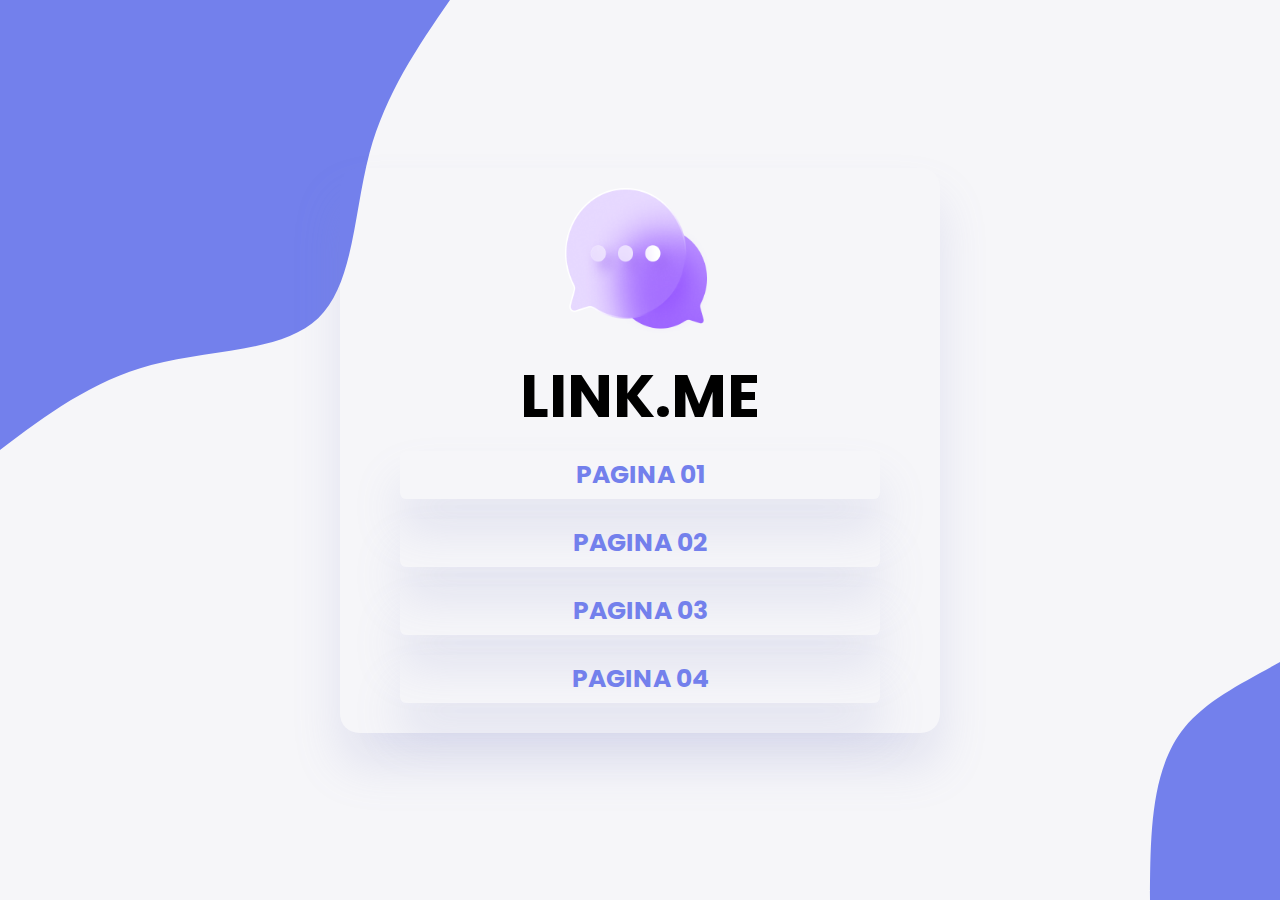
<file: index.html>
<!DOCTYPE html>
<html lang="en">
<head>
    <meta charset="UTF-8">
    <meta http-equiv="X-UA-Compatible" content="IE=edge">
    <meta name="viewport" content="width=device-width, initial-scale=1.0">
    <link rel="stylesheet" href="css/style.css">
    <title>Página Inicial</title>
</head>
<body>
    <div class="conteiner">
        <div class="card">
            
            <div class="top-side">
                <img class="imagem" src="images/Chat.png">
                <h1>LINK.ME</h1>
            </div>
            <div class="bottom-side">
                <a href="pagina-1.html" class="a-principal">Pagina 01</a>
                <a href="pagina-2.html" class="a-principal">Pagina 02</a>
                <a href="pagina-3.html" class="a-principal">Pagina 03</a>
                <a href="pagina-4.html" class="a-principal">Pagina 04</a>
            </div>
        </div>
    </div>
</body>
</html>
</file>
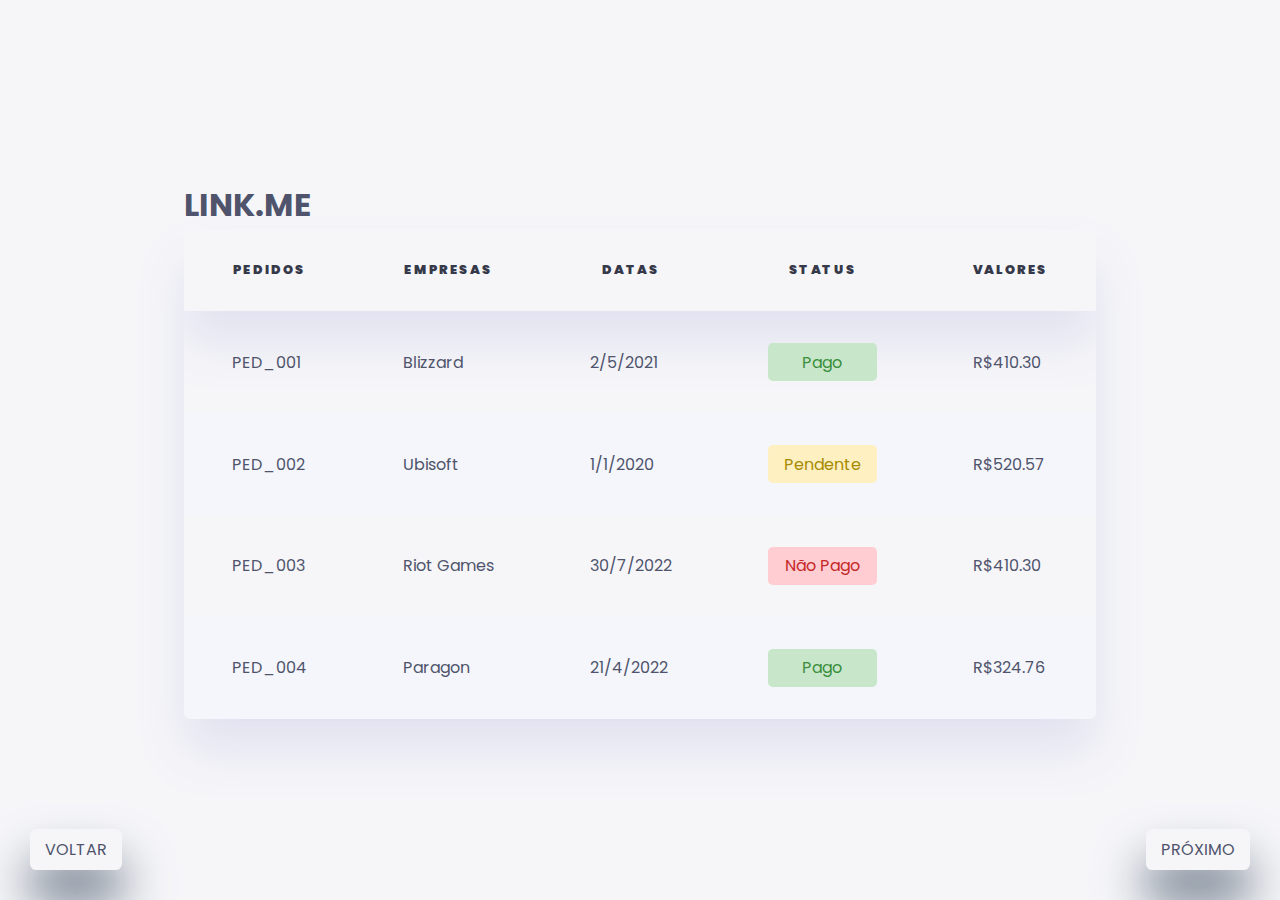
<file: pagina-1.html>
<!DOCTYPE html>
<html lang="en">
<head>
    <meta charset="UTF-8">
    <meta http-equiv="X-UA-Compatible" content="IE=edge">
    <meta name="viewport" content="width=device-width, initial-scale=1.0">
    <link rel="stylesheet" href="css/style-pag1.css">
    <title>Página 01</title>
</head>
<body>
    <div class="conteiner">
        <h1>LINK.ME</h1>
        <table>
            <thead>
                <tr>
                    <th>Pedidos</th>
                    <th>Empresas</th>
                    <th>Datas</th>
                    <th>Status</th>
                    <th>Valores</th>
                </tr>
            </thead>
            <tbody>
                <tr>
                    <td>PED_001</td>
                    <td>Blizzard</td>
                    <td>2/5/2021</td>
                    <td>
                        <p class="status status-paid">Pago</p>
                    </td>
                    <td class="amount">R$410.30</td>                                                              
                </tr>
                <tr>
                    <td>PED_002</td>
                    <td>Ubisoft</td>
                    <td>1/1/2020</td>
                    <td>
                        <p class="status status-pending">Pendente</p>
                    </td>
                    <td class="amount">R$520.57</td>                                                              
                </tr>
                <tr>
                    <td>PED_003</td>
                    <td>Riot Games</td>
                    <td>30/7/2022</td>
                    <td>
                        <p class="status status-unpaid">Não Pago</p>
                    </td>
                    <td class="amount">R$410.30</td>                                                              
                </tr>
                <tr>
                    <td>PED_004</td>
                    <td>Paragon</td>
                    <td>21/4/2022</td>
                    <td>
                        <p class="status status-paid">Pago</p>
                    </td>
                    <td class="amount">R$324.76</td>                                                              
                </tr>
            </tbody>
        </table>
        <div class="back-and-go">
            <div class="back">
                <a href="index.html">VOLTAR</a>
            </div>
            <div class="go">
                <a href="pagina-2.html">PRÓXIMO</a>
            </div>
        </div>
    </div>
</body>
</html>
</file>
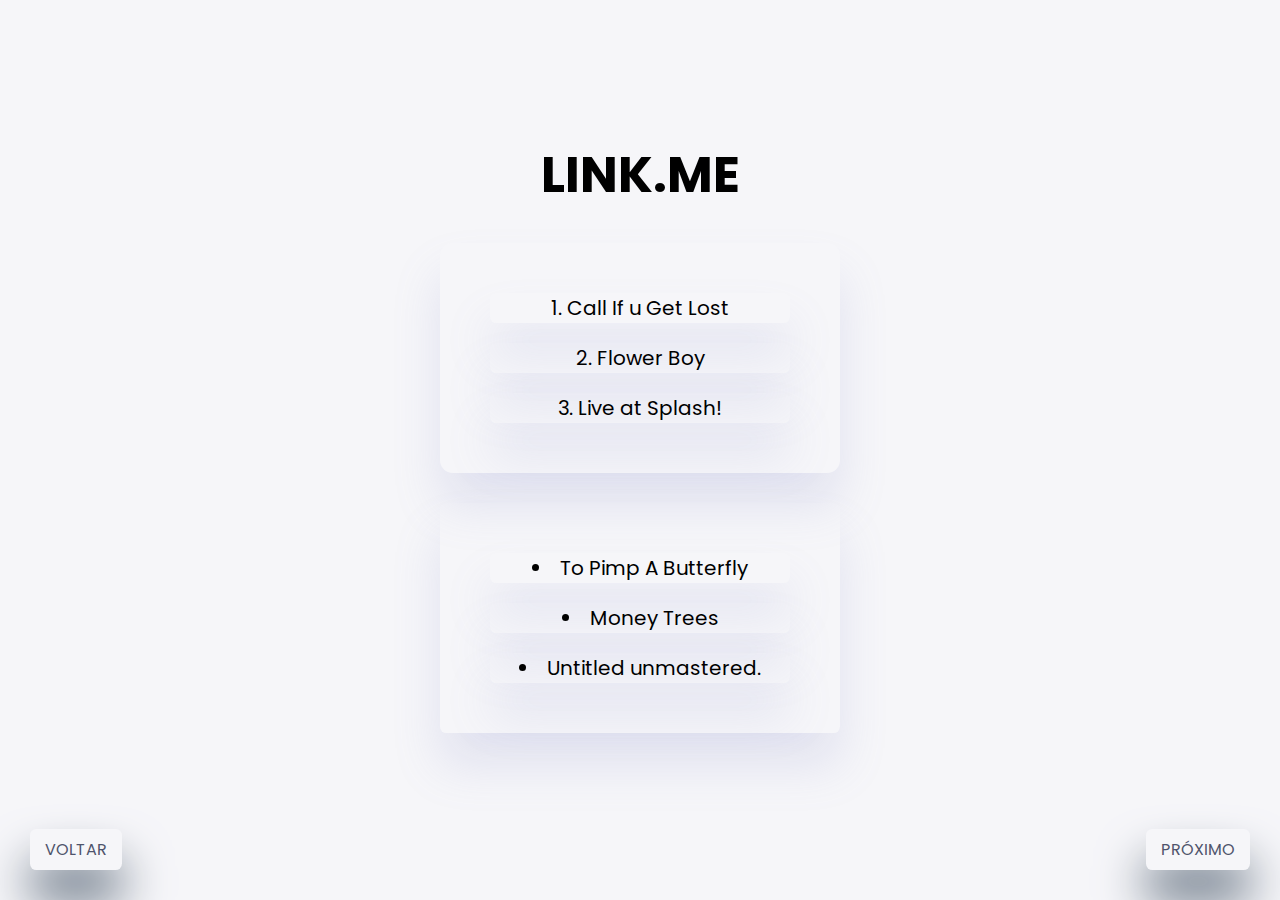
<file: pagina-2.html>
<!DOCTYPE html>
<html lang="en">
<head>
    <meta charset="UTF-8">
    <meta http-equiv="X-UA-Compatible" content="IE=edge">
    <meta name="viewport" content="width=device-width, initial-scale=1.0">
    <link rel="stylesheet" href="css/style-pag2.css">
    <title>Página 02</title>
</head>
<body>
    <h1>LINK.ME</h1>
    <div class="principal">   
        <div class="first-list">
            <ol>
                <li>Call If u Get Lost</li>
                <li>Flower Boy</li>
                <li>Live at Splash!</li>
            </ol>
        </div>
        <div class="second-list">
            <ul>
                <li>To Pimp A Butterfly</li>
                <li>Money Trees</li>
                <li>Untitled unmastered.</li>
            </ul>
        </div>
        <div class="back-and-go">
            <div class="back">
                <a href="pagina-1.html">VOLTAR</a>
            </div>
            <div class="go">
                <a href="pagina-3.html">PRÓXIMO</a>
            </div>
        </div>
    </div>
    
</body>
</html>
</file>
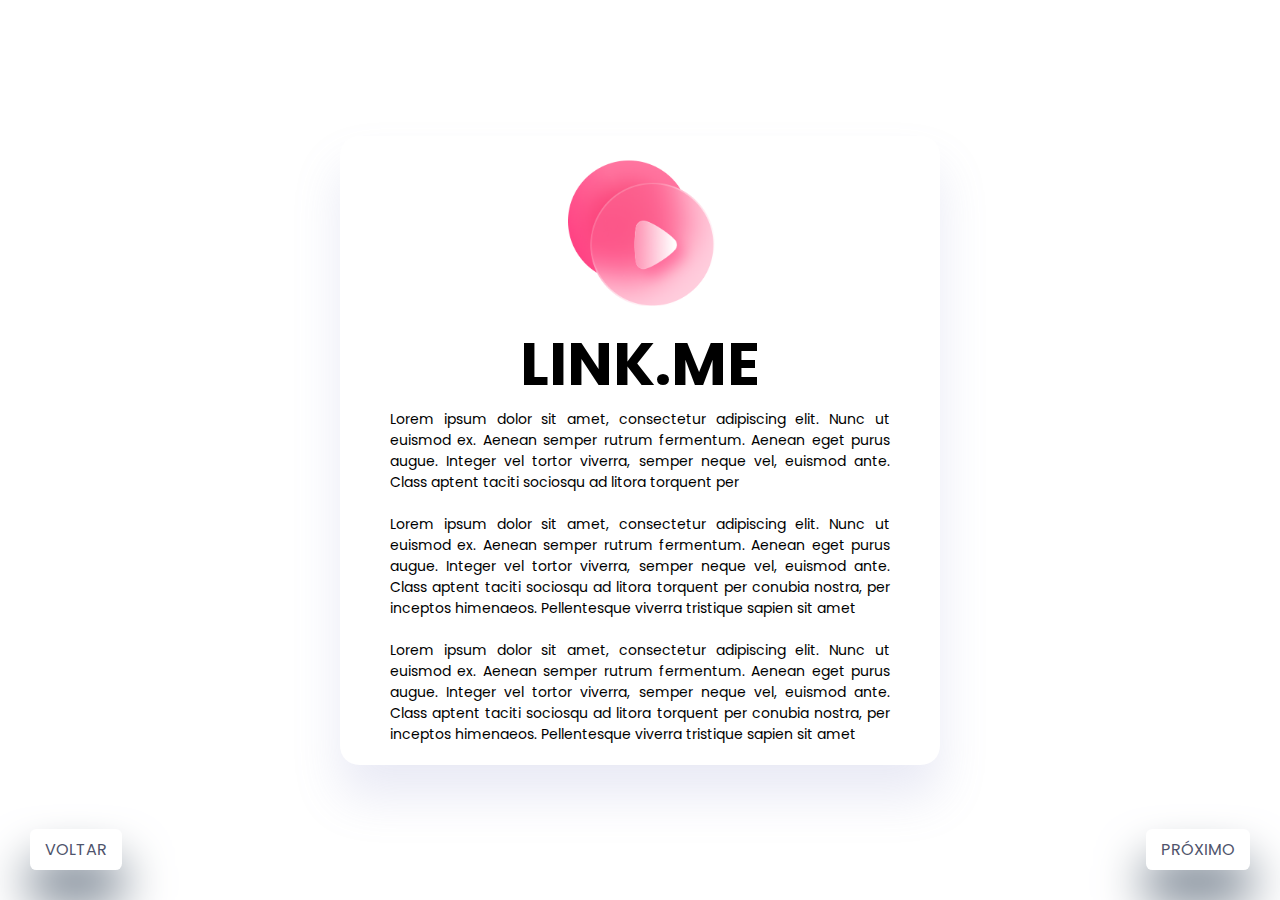
<file: pagina-3.html>
<!DOCTYPE html>
<html lang="en">
<head>
    <meta charset="UTF-8">
    <meta http-equiv="X-UA-Compatible" content="IE=edge">
    <meta name="viewport" content="width=device-width, initial-scale=1.0">
    <link rel="stylesheet" href="css/style.css">
    <title>Página 03</title>
</head>
<body>
    <div class="conteiner1">
        <div class="card">
            
            <div class="top-side">
                <img class="imagem" src="images/Play.png">
                <h1>LINK.ME</h1>
            </div>
            <div class="text-p">
                <p>Lorem ipsum dolor sit amet, consectetur adipiscing elit. Nunc ut euismod ex. 
                    Aenean semper rutrum fermentum. Aenean eget purus augue. Integer vel tortor viverra, 
                    semper neque vel, euismod ante. Class aptent taciti sociosqu ad litora torquent per 
                    </p>
                <p><br>Lorem ipsum dolor sit amet, consectetur adipiscing elit. Nunc ut euismod ex. 
                    Aenean semper rutrum fermentum. Aenean eget purus augue. Integer vel tortor viverra, 
                    semper neque vel, euismod ante. Class aptent taciti sociosqu ad litora torquent per 
                    conubia nostra, per inceptos himenaeos. Pellentesque viverra tristique sapien sit amet 
                    <br></p>
                <p><br>Lorem ipsum dolor sit amet, consectetur adipiscing elit. Nunc ut euismod ex. 
                    Aenean semper rutrum fermentum. Aenean eget purus augue. Integer vel tortor viverra, 
                    semper neque vel, euismod ante. Class aptent taciti sociosqu ad litora torquent per 
                    conubia nostra, per inceptos himenaeos. Pellentesque viverra tristique sapien sit amet 
                    </p>
            </div>
        </div>
        <div class="back-and-go">
            <div class="back">
                <a href="pagina-2.html">VOLTAR</a>
            </div>
            <div class="go">
                <a href="pagina-4.html">PRÓXIMO</a>
            </div>
        </div>
    </div>   
</body>
</html>
</file>
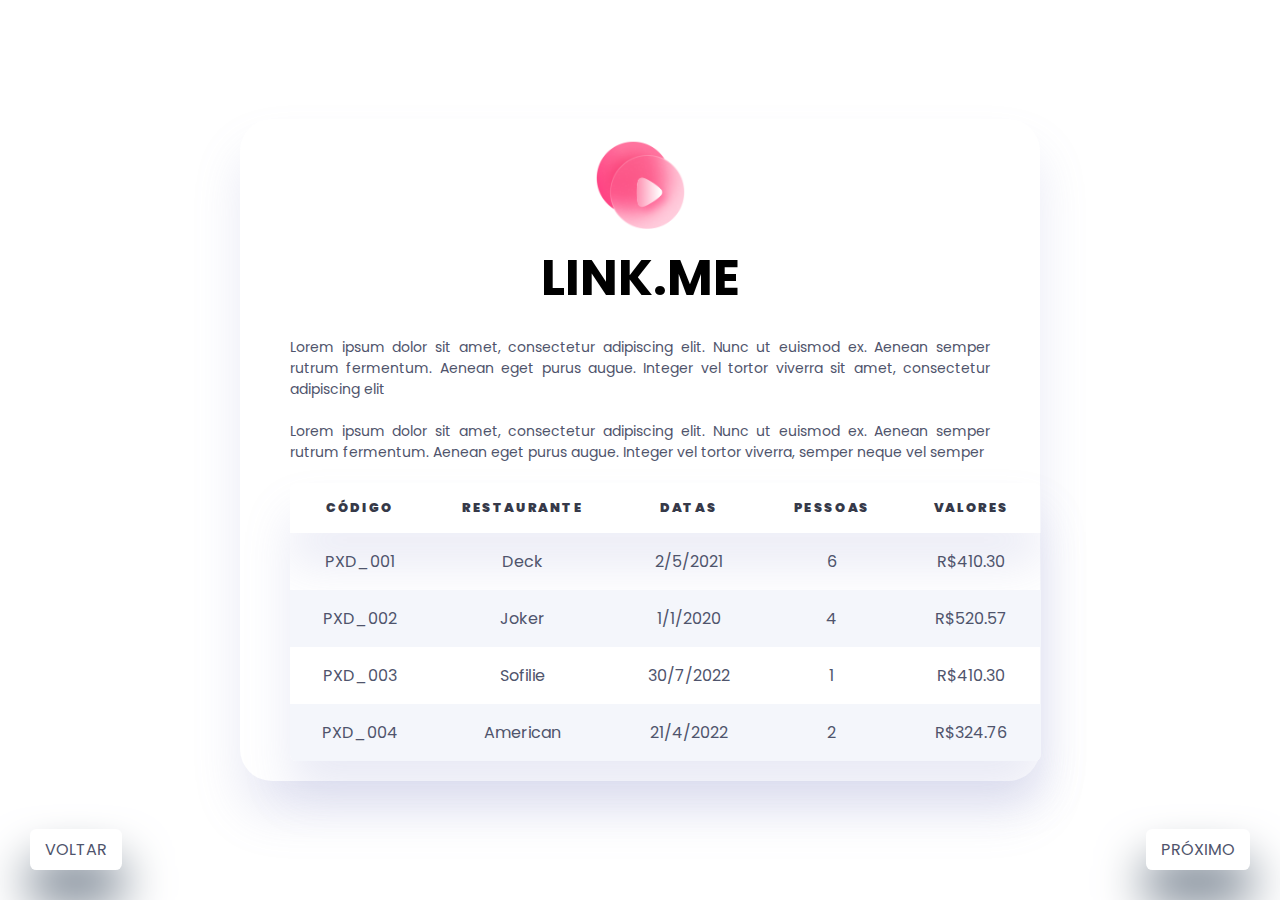
<file: pagina-4.html>
<!DOCTYPE html>
<html lang="en">
<head>
    <meta charset="UTF-8">
    <meta http-equiv="X-UA-Compatible" content="IE=edge">
    <meta name="viewport" content="width=device-width, initial-scale=1.0">
    <link rel="stylesheet" href="css/style-pag4.css">
    
    <title>Document</title>
</head>
<body>
    <div class="conteiner">
        <div class="card">
            
            <div class="top-side">
                <img class="imagem" src="images/Play.png">
                <h1>LINK.ME</h1>
            </div>
            <div class="text-p">
                <p><br>Lorem ipsum dolor sit amet, consectetur adipiscing elit. Nunc ut euismod ex. 
                    Aenean semper rutrum fermentum. Aenean eget purus augue. Integer vel tortor viverra
                    sit amet, consectetur adipiscing elit
                    <br></p>
                <p><br>Lorem ipsum dolor sit amet, consectetur adipiscing elit. Nunc ut euismod ex. 
                    Aenean semper rutrum fermentum. Aenean eget purus augue. Integer vel tortor viverra, 
                    semper neque vel  semper
                    </p>
            </div>
            <table>
                <thead>
                    <tr>
                        <th>Código</th>
                        <th>Restaurante</th>
                        <th>Datas</th>
                        <th>Pessoas</th>
                        <th>Valores</th>
                    </tr>
                </thead>
                <tbody>
                    <tr>
                        <td>PXD_001</td>
                        <td>Deck</td>
                        <td>2/5/2021</td>
                        <td>
                            <p class="status status-paid">6</p>
                        </td>
                        <td class="amount">R$410.30</td>                                                              
                    </tr>
                    <tr>
                        <td>PXD_002</td>
                        <td>Joker</td>
                        <td>1/1/2020</td>
                        <td>
                            <p class="status status-pending">4</p>
                        </td>
                        <td class="amount">R$520.57</td>                                                              
                    </tr>
                    <tr>
                        <td>PXD_003</td>
                        <td>Sofilie</td>
                        <td>30/7/2022</td>
                        <td>
                            <p class="status status-unpaid">1</p>
                        </td>
                        <td class="amount">R$410.30</td>                                                              
                    </tr>
                    <tr>
                        <td>PXD_004</td>
                        <td>American</td>
                        <td>21/4/2022</td>
                        <td>
                            <p class="status status-paid">2</p>
                        </td>
                        <td class="amount">R$324.76</td>                                                              
                    </tr>
                </tbody>
            </table>  
        </div>
        <div class="back-and-go">
            <div class="back">
                <a href="pagina-3.html">VOLTAR</a>
            </div>
            <div class="go">
                <a href="index.html">PRÓXIMO</a>
            </div>
        </div>
    </div> 
</body>
</html>
</file>
<file: css/style.css>
@import url('https://fonts.googleapis.com/css2?family=Poppins:wght@300;400;500;600;700;800&display=swap');
:root {
    --color-primary: #7380ec;
    --color-danger: #ff7782;
    --color-sucess: #41f1b6;
    --color-warning: #ffbb55;
    --color-white: #fff;
    --color-info-dark: #7d8da1;
    --color-info-light: #dce1eb;
    --color-dark: #363949;
    --color-light: rgba(132, 139, 200, 0.18);
    --color-primary-variant: #111e88;
    --color-dark-variant: #677483;
    --color-background: #f6f6f9;

    --card-border-radius: 2rem;
    --border-radius-1: 0.4rem;
    --border-radius-2: 0.8rem;
    --border-radius-3: 1.2rem;

    --card-padding: 1.8rem;
    --padding-1: 1.2rem;

    --border-shadow: 0 2rem 3rem var(--color-light);
    --border-shadow-2: 0 4px 8px var(--color-primary);
}

* {
    margin: 0;
    padding: 0;
    outline: 0;
    appearance: none;
    border: 0;
    text-decoration: none;
    list-style: none;
    box-sizing: border-box;
}

body {
    width: 100vw;
    height: 100vh;
    font-family: poppins, sans-serif;
}

body .conteiner {
    background: url(../images/blob.svg);
    background-repeat: no-repeat;
    background-size: cover;
} 

.conteiner {
    display: flex;
    justify-content: center;
    align-items: center;
    align-content: center;
    width: 100%;
    height: 100vh;

}

.conteiner1 {
    display: flex;
    justify-content: center;
    align-items: center;
    align-content: center;
    width: 100%;
    height: 100vh;
    flex-direction: column;
}

.card {
    padding: 20px 50px;
    text-align: center;
    border-radius: var(--border-radius-3);
    box-shadow: var(--border-shadow);
    width: 600px;
}

.imagem {
    
    width: 150px;
    height: 150px;
    
}

.top-side {
    font-size: 30px;
    font-weight: bold;
    
}


.bottom-side {
    display: flex;
    flex-direction: column;
    
}

.bottom-side a {
    color: var(--color-primary);    
    margin: 10px;
    border-radius: var(--border-radius-1);
    text-transform: uppercase;
    font-weight: bold;
    font-size: 25px;
    box-shadow: var(--border-shadow);
    transition: 1s;
    padding: 5px 0px;
    
}

.bottom-side a:hover {
        box-shadow: var(--border-shadow-2);
    
}

.text-p  {
    text-align: justify;
    font-size: 14px;
}

.back-and-go {
    display: flex;
    flex-direction: row;
    justify-content: center;
}

.back a {
    border-radius: var(--border-radius-1);
    box-shadow:  0 2rem 3rem var(--color-dark-variant);
    position: absolute;
    left: 30px;
    bottom: 30px;
    color: #4f546c;
    padding: 8px 15px;
    transition: 1s;
}

.back a:hover {
    box-shadow: var(--border-shadow-2);
    color: var(--color-primary);
}

.go a {
    position: absolute;
    right: 30px;
    bottom: 30px;
    color: #4f546c;
    border-radius: var(--border-radius-1);
    box-shadow:  0 2rem 3rem var(--color-dark-variant);
    padding: 8px 15px;
    transition: 1s;
}

.go a:hover {
    box-shadow: var(--border-shadow-2);
    color: var(--color-primary);
}
</file>
<file: css/style-pag1.css>
@import url('https://fonts.googleapis.com/css2?family=Poppins:wght@300;400;500;600;700;800&display=swap');
:root {
    --color-primary: #7380ec;
    --color-danger: #ff7782;
    --color-sucess: #41f1b6;
    --color-warning: #ffbb55;
    --color-white: #fff;
    --color-info-dark: #7d8da1;
    --color-info-light: #dce1eb;
    --color-dark: #363949;
    --color-light: rgba(132, 139, 200, 0.18);
    --color-primary-variant: #111e88;
    --color-dark-variant: #677483;
    --color-background: #f6f6f9;

    --card-border-radius: 2rem;
    --border-radius-1: 0.4rem;
    --border-radius-2: 0.8rem;
    --border-radius-3: 1.2rem;

    --card-padding: 1.8rem;
    --padding-1: 1.2rem;

    --border-shadow: 0 2rem 3rem var(--color-light);
    --border-shadow-2: 0 4px 8px var(--color-primary);
}

* {
    margin: 0;
    padding: 0;
    outline: 0;
    appearance: none;
    border: 0;
    text-decoration: none;
    list-style: none;
    box-sizing: border-box;
}

body {
    height: 100vh;
    font-family: poppins, sans-serif;
    background: var(--color-background);
    display: grid;
    justify-content: center;
    align-items: center;
    align-content: center;
    color: #4f546c;
    
}

table {
    border-collapse: collapse;
    box-shadow: var(--border-shadow);
    text-align: left;
    overflow: hidden;
    border-radius: var(--border-radius-1);
}

thead {
    box-shadow: var(--border-shadow);
}

th {
    padding: 2rem 3rem;
    text-transform: uppercase;
    letter-spacing: 0.1rem;
    font-size: 0.8rem;
    font-weight: 900;
    color: var(--color-dark);
    text-align: center;
}

td {
    padding: 2rem 3rem;
}

.status {
    border-radius: 0.3rem;
    background-color: red;
    padding: 0.4rem 1rem;
    text-align: center;
}

.status-pending {
    background-color: #fff0c2;
    color: #a68b00
}
.status-unpaid {
    background-color: #ffcdd2;
    color: #c62828;
}
.status-paid {
    background-color: #c8e6c9;
    color: #388e3c;
}

tr:nth-child(even) {
    background-color: #f4f6fb;
}

.back-and-go {
    display: flex;
    flex-direction: row;
    justify-content: center;
}

.back a {
    border-radius: var(--border-radius-1);
    box-shadow:  0 2rem 3rem var(--color-dark-variant);
    position: absolute;
    left: 30px;
    bottom: 30px;
    color: #4f546c;
    padding: 8px 15px;
    transition: 1s;
}

.back a:hover {
    box-shadow: var(--border-shadow-2);
    color: var(--color-primary);
}

.go a {
    position: absolute;
    right: 30px;
    bottom: 30px;
    color: #4f546c;
    border-radius: var(--border-radius-1);
    box-shadow:  0 2rem 3rem var(--color-dark-variant);
    padding: 8px 15px;
    transition: 1s;
}

.go a:hover {
    box-shadow: var(--border-shadow-2);
    color: var(--color-primary);
}
</file>
<file: css/style-pag2.css>
@import url('https://fonts.googleapis.com/css2?family=Poppins:wght@300;400;500;600;700;800&display=swap');
:root {
    --color-primary: #7380ec;
    --color-danger: #ff7782;
    --color-sucess: #41f1b6;
    --color-warning: #ffbb55;
    --color-white: #fff;
    --color-info-dark: #7d8da1;
    --color-info-light: #dce1eb;
    --color-dark: #363949;
    --color-light: rgba(132, 139, 200, 0.18);
    --color-primary-variant: #111e88;
    --color-dark-variant: #677483;
    --color-background: #f6f6f9;

    --card-border-radius: 2rem;
    --border-radius-1: 0.4rem;
    --border-radius-2: 0.8rem;
    --border-radius-3: 1.2rem;

    --card-padding: 1.8rem;
    --padding-1: 1.2rem;

    --border-shadow: 0 2rem 3rem var(--color-light);
    --border-shadow-2: 0 4px 8px var(--color-primary);
}

* {
    margin: 0;
    padding: 0;
    outline: 0;
    appearance: none;
    border: 0;
    text-decoration: none;
    box-sizing: border-box;
}

body {
    width: 100vw;
    height: 100vh;
    font-family: poppins, sans-serif;
    background: var(--color-background);
    display: flex;                                                                              
    justify-content: center;
    align-items: center;
    align-content: center;

    flex-direction: column; 
}

h1 {
    font-weight: bold;
    font-size: 50px;
}

.first-list {
    border-radius: var(--border-radius-2);
    box-shadow: var(--border-shadow);
    margin: 30px;
    padding: 30px;
    width: 400px;
    height: 230px;
    list-style-position: inside;
    text-align: center;
}

.first-list li {
    font-size: 20px;
    border-radius: var(--border-radius-1);
    box-shadow: var(--border-shadow);
    margin: 20px;
    transition: 1s;
}

.first-list li:hover {
    box-shadow: var(--border-shadow-2);
    padding: 5px;
}


.second-list {
    border-radius: var(--border-radius-1);
    box-shadow: var(--border-shadow);
    margin: 30px;
    padding: 30px; 
    width: 400px;
    height: 230px;  
    list-style-position: inside;
    text-align: center;
    padding-bottom: 20px;
}

.second-list li {
    font-size: 20px;
    border-radius: var(--border-radius-1);
    box-shadow: var(--border-shadow);
    margin: 20px;
    transition: 1s;
}

.second-list li:hover {
    box-shadow: var(--border-shadow-2);
    padding: 5px;
}

.back-and-go {
    display: flex;
    flex-direction: row;
    justify-content: center;
}

.back a {
    border-radius: var(--border-radius-1);
    box-shadow:  0 2rem 3rem var(--color-dark-variant);
    position: absolute;
    left: 30px;
    bottom: 30px;
    color: #4f546c;
    padding: 8px 15px;
    transition: 1s;
}

.back a:hover {
    box-shadow: var(--border-shadow-2);
    color: var(--color-primary);
}

.go a {
    position: absolute;
    right: 30px;
    bottom: 30px;
    color: #4f546c;
    border-radius: var(--border-radius-1);
    box-shadow:  0 2rem 3rem var(--color-dark-variant);
    padding: 8px 15px;
    transition: 1s;
}

.go a:hover {
    box-shadow: var(--border-shadow-2);
    color: var(--color-primary);
}
</file>
<file: css/style-pag4.css>
@import url('https://fonts.googleapis.com/css2?family=Poppins:wght@300;400;500;600;700;800&display=swap');
:root {
    --color-primary: #7380ec;
    --color-danger: #ff7782;
    --color-sucess: #41f1b6;
    --color-warning: #ffbb55;
    --color-white: #fff;
    --color-info-dark: #7d8da1;
    --color-info-light: #dce1eb;
    --color-dark: #363949;
    --color-light: rgba(132, 139, 200, 0.18);
    --color-primary-variant: #111e88;
    --color-dark-variant: #677483;
    --color-background: #f6f6f9;

    --card-border-radius: 2rem;
    --border-radius-1: 0.4rem;
    --border-radius-2: 0.8rem;
    --border-radius-3: 1.2rem;

    --card-padding: 1.8rem;
    --padding-1: 1.2rem;

    --border-shadow: 0 2rem 3rem var(--color-light);
    --border-shadow-2: 0 4px 8px var(--color-primary);
}

* {
    margin: 0;
    padding: 0;
    outline: 0;
    appearance: none;
    border: 0;
    text-decoration: none;
    list-style: none;
    box-sizing: border-box;
}

body {
    width: 100vw;
    height: 100vh;
    font-family: poppins, sans-serif;
}

.conteiner {
    display: flex;
    justify-content: center;
    align-items: center;
    align-content: center;
    width: 100%;
    height: 100vh;
    
}

.card {
    padding: 20px 50px;
    text-align: center;
    width: 800px;
    border-radius: var(--card-border-radius);
    box-shadow: var(--border-shadow);

}

.imagem {
    
    width: 90px;
    height: 90px;
    margin: 0px;
}

.top-side {
    font-size: 25px;
    font-weight: bold;
    margin: 0px;
}


.bottom-side {
    display: flex;
    flex-direction: column;
    
}

.text-p  {
    text-align: justify;
    font-size: 14px;
    color: #4f546c;
    
}

table {
    border-collapse: collapse;
    box-shadow: var(--border-shadow);
    text-align: left;
    overflow: hidden;
    border-radius: var(--border-radius-1);
    color: #4f546c;
    margin-top: 20px;
    transition: 1s;
}


thead {
    box-shadow: var(--border-shadow);
}

th {
    padding: 1rem 2rem;
    text-transform: uppercase;
    letter-spacing: 0.1rem;
    font-size: 0.8rem;
    font-weight: 900;
    color: var(--color-dark);
    text-align: center;
}

td {
    padding: 1rem 2rem;
    text-align: center;
}

tr:nth-child(even) {
    background-color: #f4f6fb;
}

.back-and-go {
    display: flex;
    flex-direction: row;
    justify-content: center;
}

.back a {
    border-radius: var(--border-radius-1);
    box-shadow:  0 2rem 3rem var(--color-dark-variant);
    position: absolute;
    left: 30px;
    bottom: 30px;
    color: #4f546c;
    padding: 8px 15px;
    transition: 1s;
}

.back a:hover {
    box-shadow: var(--border-shadow-2);
    color: var(--color-primary);
}

.go a {
    position: absolute;
    right: 30px;
    bottom: 30px;
    color: #4f546c;
    border-radius: var(--border-radius-1);
    box-shadow:  0 2rem 3rem var(--color-dark-variant);
    padding: 8px 15px;
    transition: 1s;
}

.go a:hover {
    box-shadow: var(--border-shadow-2);
    color: var(--color-primary);
}
</file>
